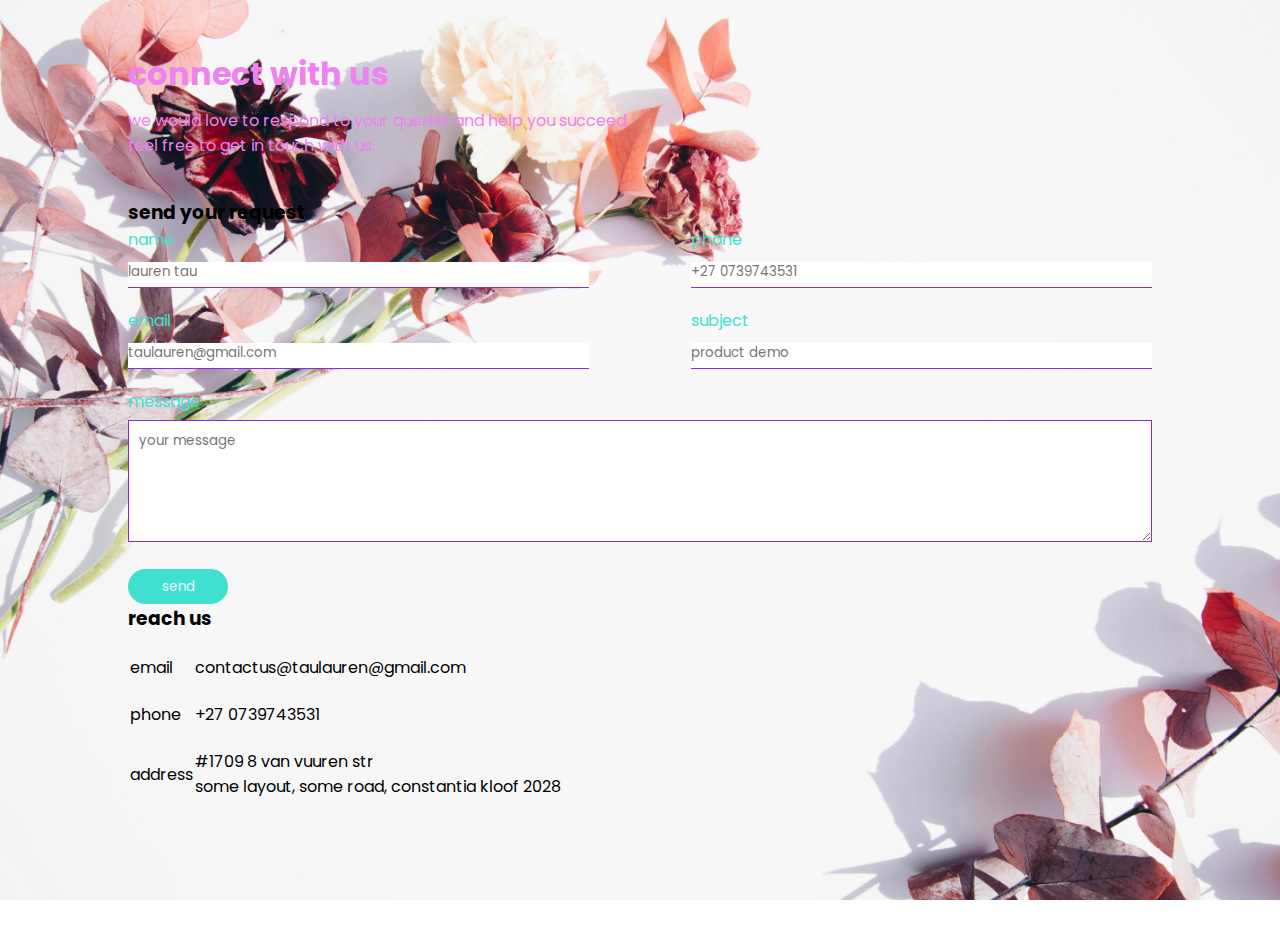
<file: contact.html>
<!DOCTYPE html>
 <html lang="en">
 <head>
    <meta charset="UTF-8">
    <meta name="viewport" content="width=device-width, initial-scale=1.0">
    <title>contact us</title>
    <link rel="stylesheet" href="style.css">
    <link rel="preconnect" href="https://fonts.googleapis.com">
<link rel="preconnect" href="https://fonts.gstatic.com" crossorigin>
<link href="https://fonts.googleapis.com/css2?family=Poppins:ital,wght@0,100;0,200;0,300;0,400;0,500;0,600;0,700;0,800;0,900;1,100;1,200;1,300;1,400;1,500;1,600;1,700;1,800;1,900&display=swap" rel="stylesheet">
</head>
 </head>
 <body class="about">
<div class="container">
    <h1>connect with us</h1>
    <p>we would love to respond to your queries and help you succeed.<br>feel free to get in touch with us.</p>
    <div class="contact-box">
     <div class="contact-left" ></div>
          <h3>send your request </h3>
          <form>

        <div class="input-row">
            <div class="input-group">
               <label>name</label>
               <input type="text"  placeholder="lauren tau">
            </div>
            <div class="input-group">
                <label>phone</label>
                <input type="text"  placeholder="+27 0739743531">
             </div>
        </div> 
        <div class="input-row">
            <div class="input-group">
               <label>email</label>
               <input type="email"  placeholder="taulauren@gmail.com">
            </div>
            <div class="input-group">
                <label>subject</label>
                <input type="text"  placeholder="product demo">
             </div>
        </div>
         <label>message</label>
         <textarea rows="5" placeholder="your message"></textarea> 
         <button type="submit">send</button>

          </form>

     <div class="contact-right" ></div>
          <h3> reach us </h3>
        <table>
            <tr>
                <td>email</td>
                <td>contactus@taulauren@gmail.com</td>
            </tr>
            <tr>
            <td>phone</td>
            <td>+27 0739743531</td>
            </tr> 
            <tr>
            <td>address</td>
            <td>#1709 8 van vuuren str<br>
            some layout, some road, constantia kloof
            2028 
            </td>
        </tr>
        
        
        </table>


    </div>
</div>

    
 </body>
 </html>
</file>
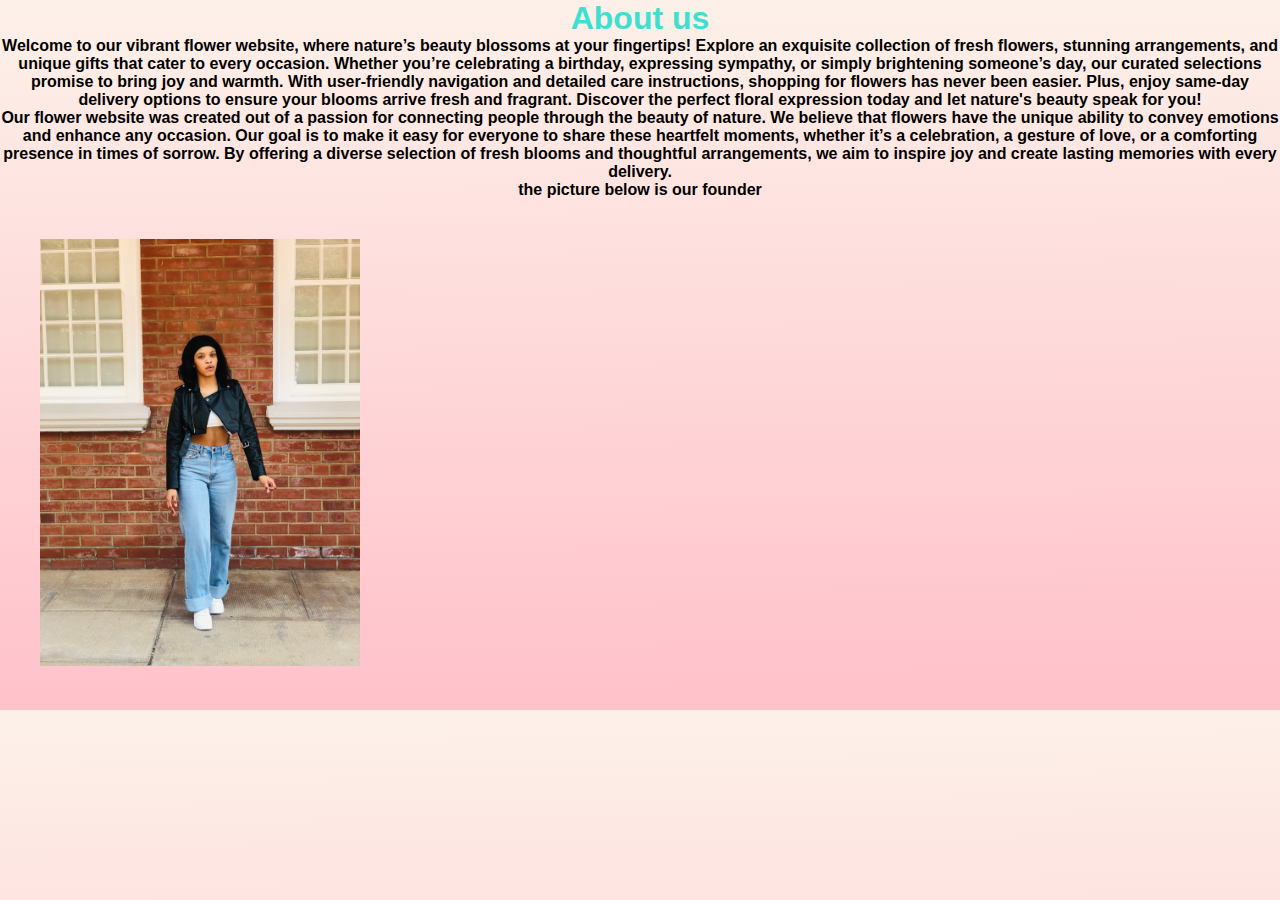
<file: explore.html>
<!DOCTYPE html>
<html lang="en">
<head>
    <meta charset="UTF-8">
    <meta name="viewport" content="width=device-width, initial-scale=1.0">
    <title>about us </title>
    <link rel="stylesheet" href="style.css">
</head>
<body class="valencia">
    <div class="platinum">
     <h1> <strong> About us<strong></h1>
        <p> Welcome to our vibrant flower website, where nature’s beauty blossoms at your fingertips! Explore an exquisite collection of fresh flowers, stunning arrangements, and unique gifts that cater to every occasion. Whether you’re celebrating a birthday, expressing sympathy, or simply brightening someone’s day, our curated selections promise to bring joy and warmth. With user-friendly navigation and detailed care instructions, shopping for flowers has never been easier. Plus, enjoy same-day delivery options to ensure your blooms arrive fresh and fragrant. Discover the perfect floral expression today and let nature's beauty speak for you!<br>
            Our flower website was created out of a passion for connecting people through the beauty of nature. We believe that flowers have the unique ability to convey emotions and enhance any occasion. Our goal is to make it easy for everyone to share these heartfelt moments, whether it’s a celebration, a gesture of love, or a comforting presence in times of sorrow. By offering a diverse selection of fresh blooms and thoughtful arrangements, we aim to inspire joy and create lasting memories with every delivery.<br>the picture below is our founder
        </p>
</div>
    <img class="lele" src="me.JPG" alt="picture of the founder">
     
    
</body>
</html>
</file>
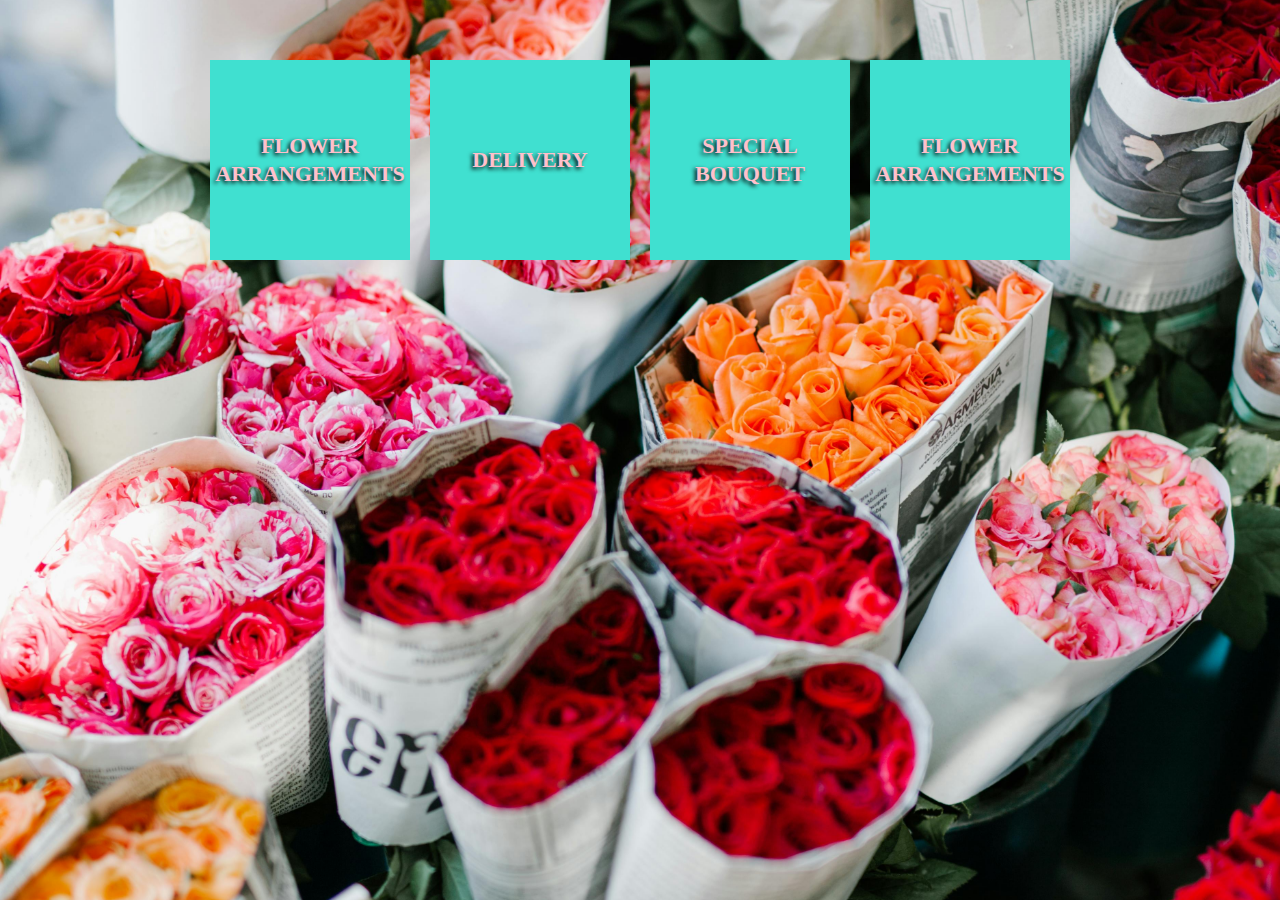
<file: services.html>
<!DOCTYPE html>
<html lang="en">
<head>
    <meta charset="UTF-8">
    <meta name="viewport" content="width=device-width, initial-scale=1.0">
    <title>services</title>
    <link rel="stylesheet" href="style.css">
</head>
<body class="contents">
<!--the category section of our website-->
<section class="index-category">
    <div class="index-category-box">
       <h3>flower arrangements</h3> 
    </div>
    <div class="index-category-box">
        <h3>delivery</h3> 
     </div>
     <div class="index-category-box">
        <h3>special bouquet</h3> 
     </div>
     <div class="index-category-box">
        <h3>flower arrangements</h3> 
     </div>
</section>

    
</body>
</html>
</file>
<file: style.css>
*{
    margin: 0;
    padding: 0;
    box-sizing: border-box;
    font-family:"poppins",sans-serif;
}
.hero{
    width: 100%;
    height: 100vh;
    background-image:linear-gradient(rgba(12,3,51,0.3))(rgba(12,3,51,0.3));
    position: relative;
    padding:0 5%;
    display: flex;
    align-items: center;
    justify-content: center;
}
nav{
    width: 100%;
    position: absolute;
    top: 0;
    left: 0;
    padding: 20px 8%;
    display: flex;
    align-items: center;
    justify-content: space-between;
}
nav .logo{
        width: 80px;
}
nav ul li{
         list-style: none;
         display: inline-block;
         margin-left: 40px;
}
nav ul li a{
           text-decoration: none;
           color: pink;
           font-size: 17px;
}
.content{
        text-align: center;
}
.content h1{
         font-size: 100px;
         color: pink;
         font-weight: 600;
         transition: 0 5s;
}
.content h1:hover{
            -webkit-text-stroke: 2px pink;
            color: transparent;

}
.content a{
          text-decoration: none;
          display: inline-block;
          color: pink;
          font-size: 24px;
          border: 2px solid pink;
          padding: 14px 70px;
          border-radius: 50px;
          margin-top: 20px;
}
.back-video{
           position: absolute;
           right: 0;
           bottom: 0;
           z-index: -1;
}
@media(min-aspect-ratio:16/9){
    .back-video{
              width: 100%;
              height: auto;
    }
}@media(max-aspect-ratio:16/9){
    .back-video{
              width: auto;
              height: 100%;
    }
}
body.premium{
            background-image: url(flowers.jpg);
            height: 100vh;
            width: 100%;
            background-size: cover;
            background-repeat: no-repeat;
            background-attachment: fixed;
            background-position: center;

}
body.contents{
            background-image: url(bunch\ of\ flowers.jpg);
            height: 100vh;
            width:100% ;
            background-size:cover;
            background-repeat: no-repeat;
            background-attachment: fixed;
            background-position: center;
}
body.about{
          background-image: url(contact\ picture.jpg);
          height: 100vh;
          width: 100%;
          background-size:cover ;
          background-repeat: no-repeat;
          background-attachment: fixed;
          background-position: center;
          font-family: 'poppins',sans-serif;
}
.container{
        width: 80%;
        margin: 50px auto;
        
}
.about contact-box{
            background-color: pink;
            display: flex;
}
.about contact-left{
             flex-basis: 60%;
             padding: 40px 60px;
}
.about contact-right{
    flex-basis: 40%;
    padding: 40px 60px;
    background: paleturquoise;
    color: pink;
}
.about .container h1{
             margin-bottom: 10px;
             color: violet;
}
.about .container p{
            margin-bottom: 40px;
            color: violet;
}
.input-row{
          display: flex;
          justify-content: space-between;
          margin-bottom: 20px;

}
.input-row .input-group{
                       flex-basis: 45%;
}
input{
     width: 100%;
     border: none;
     border-bottom:1px solid blueviolet;
     outline: none;
     padding-bottom: 5px;
}
textarea{
        width: 100%;
        border: 1px solid blueviolet;
        outline: none;
        padding: 10px;
        box-sizing: border-box;
}
label{
     margin-bottom: 6px;
     display: block;
     color: turquoise;
}
button{
      background:turquoise ;
      width: 100px;
      border: none;
      outline: none;
      color: aliceblue;
      height: 35px;
      border-radius: 30px;
      margin-top: 20px;
}
.contact-left h3{
                color: aquamarine;
                font-weight:600 ;
                margin-bottom:30px;
}
tr rd:first-child{
                  padding-right: 20px;
}
tr td{
    padding-top: 20px;
}
body.valencia{
             background: linear-gradient(179.4deg, rgb(253, 240, 233) 2.2%, rgb(255, 194, 203) 96.2%);;
             
}
.lele{
         width: 400px;
         padding:40px ;
         
}
.platinum h1{
            text-align: center;
            color: turquoise;
}
.platinum p{
          text-align: center ;
          color: black;
          font-family: poppins,sans-serif;
}
/*CATEGORY SECTION*/

.index-category{
               width: 100%;
               padding: 60px 0;
               background-color: ;
               display: flex;
               justify-content: center;
               column-gap: 20px;

               
}
.index-category-box{
                   width: 200px;
                   height: 200px;
                   background-color:turquoise ;
                   display:flex;
                   justify-content:center;
                   align-items: center;
}
.index-category-box h3{
                      font-size: 22px;
                      line-height: 28px;
                      color: pink;
                      font-family: roboto;
                      font-weight:600 ;
                      text-transform: uppercase;
                      text-align: center;
                      text-shadow: -2px 2px 4px #000;
                      
}
</file>
